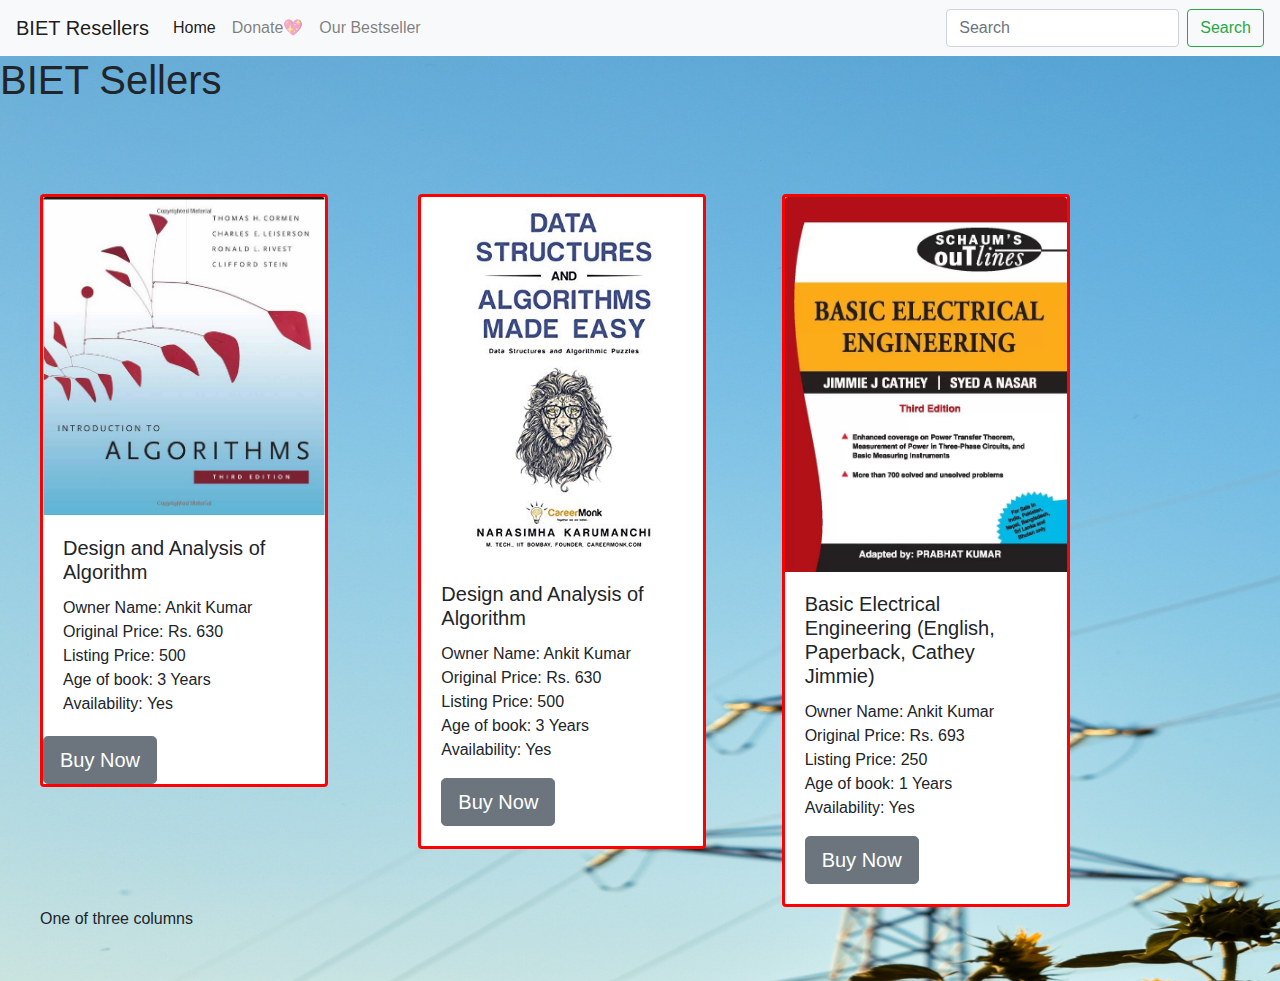
<file: index.html>
<!DOCTYPE html>
<html lang="en">
<head>
    <meta charset="UTF-8">
    <meta http-equiv="X-UA-Compatible" content="IE=edge">
    <meta name="viewport" content="width=device-width, initial-scale=1.0">
    <title>Document</title>
    <link rel="stylesheet" href="https://maxcdn.bootstrapcdn.com/bootstrap/4.0.0/css/bootstrap.min.css" integrity="sha384-Gn5384xqQ1aoWXA+058RXPxPg6fy4IWvTNh0E263XmFcJlSAwiGgFAW/dAiS6JXm" crossorigin="anonymous">
    <link rel="stylesheet" href="./css/custom.css">
</head>

<style>
  body{
    background-image: url("images/pexels-mălina-sîrbu-8841727.jpg");
    background-repeat:no-repeat;
    background-size: 1920px 1500px;
  }
  h1{
    size: 190px;
    
  }
</style>

<body>
    <nav class="navbar navbar-expand-lg navbar-light bg-light">
        <a class="navbar-brand" href="#">BIET Resellers</a>
        <button class="navbar-toggler" type="button" data-toggle="collapse" data-target="#navbarSupportedContent" aria-controls="navbarSupportedContent" aria-expanded="false" aria-label="Toggle navigation">
          <span class="navbar-toggler-icon"></span>
        </button>
      
        <div class="collapse navbar-collapse" id="navbarSupportedContent">
          <ul class="navbar-nav mr-auto">
            <li class="nav-item active">
              <a class="nav-link" href="index.html">Home <span class="sr-only">(current)</span></a>
            </li>
            <li class="nav-item">
              <a class="nav-link" href="donate.html">Donate💖</a>
            </li>
            <!-- <li class="nav-item dropdown">
              <a class="nav-link dropdown-toggle" href="#" id="navbarDropdown" role="button" data-toggle="dropdown" aria-haspopup="true" aria-expanded="false">
                Dropdown
              </a>
              <div class="dropdown-menu" aria-labelledby="navbarDropdown">
                <a class="dropdown-item" href="#">Action</a>
                <a class="dropdown-item" href="#">Another action</a>
                <div class="dropdown-divider"></div>
                <a class="dropdown-item" href="#">Something else here</a>
              </div>
            </li> -->
            <li class="nav-item">
              <a class="nav-link" href="bestseller.html">Our Bestseller</a>
            </li>
          </ul>
          <form class="form-inline my-2 my-lg-0">
            <input class="form-control mr-sm-2" type="search" placeholder="Search" aria-label="Search">
            <button class="btn btn-outline-success my-2 my-sm-0" type="submit">Search</button>
          </form>
        </div>
      </nav>

      <h1>
        BIET Sellers
      </h1>
      <div class="container">
        <div class="row">
          <div class="col-lg">
            <div class="card" style="width: 18rem;">
                <img class="card-img-top" src="./images/daa.png" alt="Card image cap">
                <a class="card-body">
                  <h5 class="card-title">Design and Analysis of Algorithm</h5>
                  <p class="card-text">Owner Name: Ankit Kumar  Original Price: Rs. 630 <br>Listing Price: 500 <br> Age of book: 3 Years<br> Availability: Yes </p>
                  <a href="daa_book.html"> <button type="button" class="btn btn-secondary btn-lg" >Buy Now</button></a>
                
              </div>
          </div>
          <div class="col-sm">
            <div class="col-lg">
              <div class="card" style="width: 18rem;">
                  <img class="card-img-top" src="./images/DSA_made_easy.jpg" alt="Card image cap">
                  <div class="card-body">
                    <h5 class="card-title">Design and Analysis of Algorithm</h5>
                    <p class="card-text">Owner Name: Ankit Kumar<br>Original Price: Rs. 630 <br>Listing Price: 500 <br> Age of book: 3 Years<br> Availability: Yes </p>
                    <button  type="button" class="btn btn-secondary btn-lg" >Buy Now</button> 
                  </div>
                </div>  
            </div>
          </div>
          <div class="col-sm">
            <div class="col-lg">
              <div class="card" style="width: 18rem;">
                  <img class="card-img-top" src="./images/basicElectrical.png" alt="Card image cap">
                  <div class="card-body">
                    <h5 class="card-title">Basic Electrical Engineering  (English, Paperback, Cathey Jimmie)</h5>
                    <p class="card-text">Owner Name: Ankit Kumar  Original Price: Rs. 693 <br>Listing Price: 250 <br> Age of book: 1 Years<br> Availability: Yes </p>
                    <button type="button" class="btn btn-secondary btn-lg" >Buy Now</button>                </div>
                </div>
            </div>
          </div>
          <div class="col-sm">
            One of three columns
          </div>
        </div>
      </div>

      
      
</body>
</html>
</file>
<file: css/custom.css>
.container{
    margin-top: 50px;
    margin-left: 0px;
    padding: 40px;
    padding-bottom: 50px;
}
.card{
    border: 3px solid red;
}
</file>
